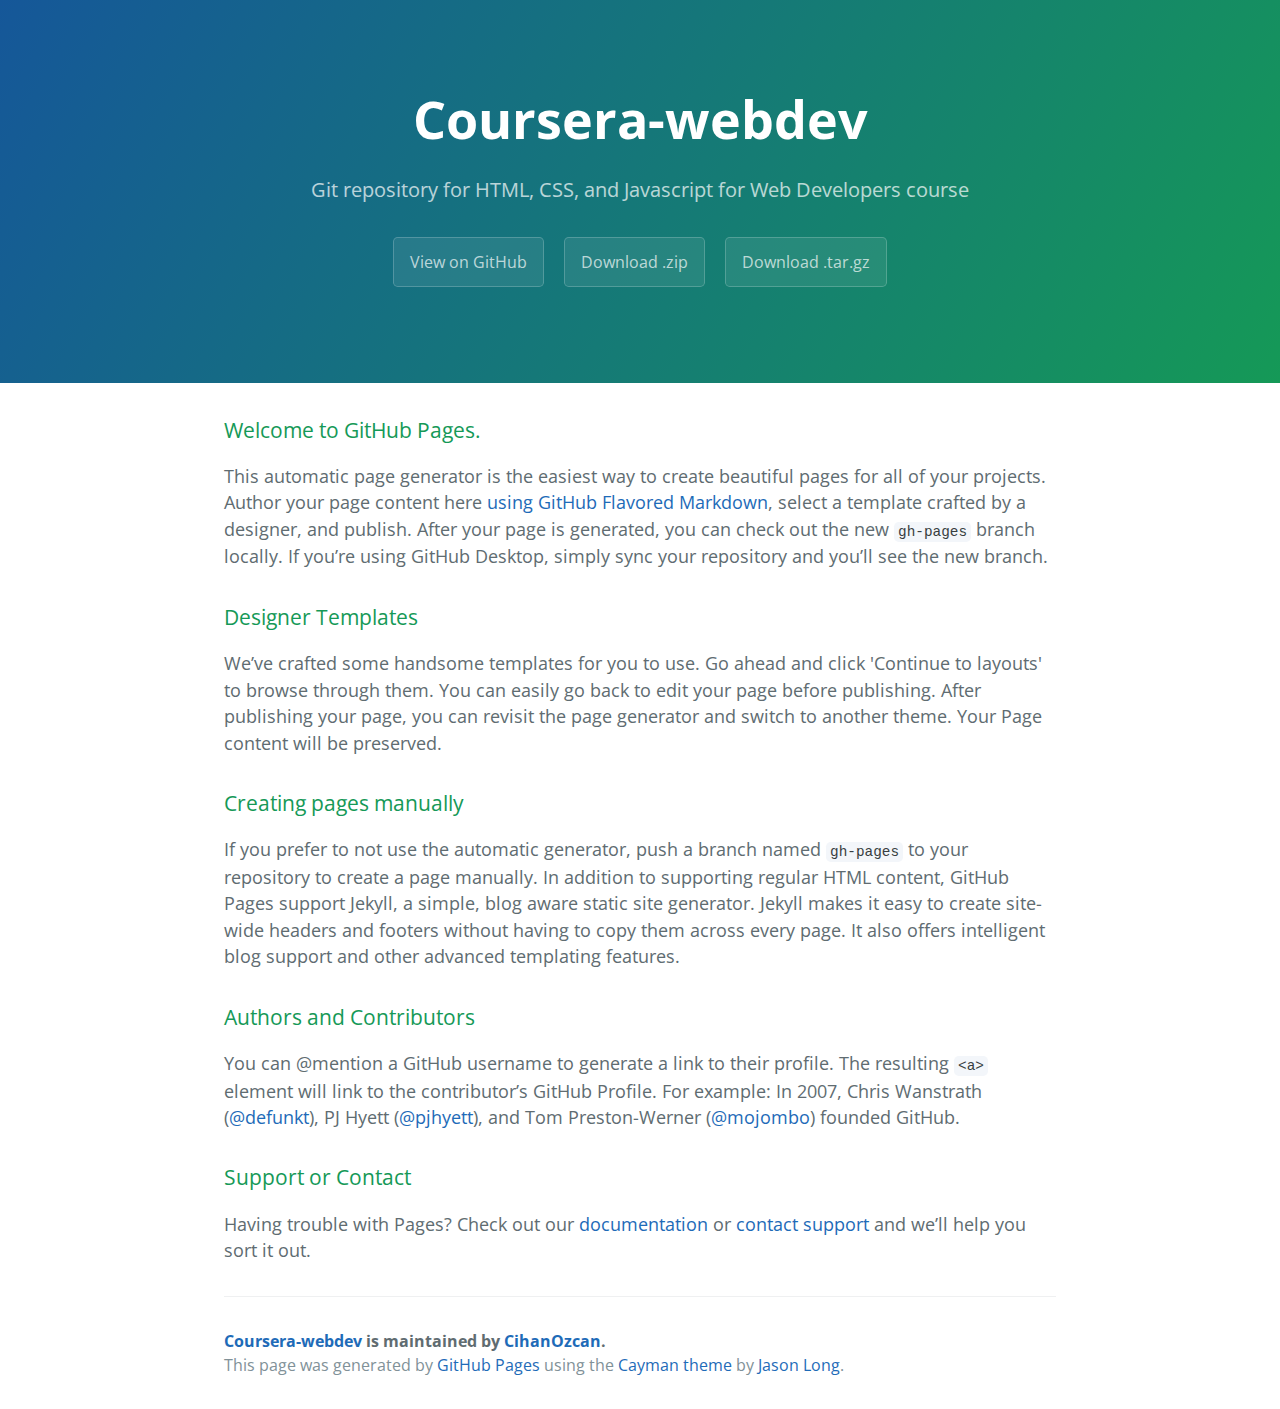
<file: index.html>
<!DOCTYPE html>
<html lang="en-us">
  <head>
    <meta charset="UTF-8">
    <title>Coursera-webdev by CihanOzcan</title>
    <meta name="viewport" content="width=device-width, initial-scale=1">
    <link rel="stylesheet" type="text/css" href="stylesheets/normalize.css" media="screen">
    <link href='https://fonts.googleapis.com/css?family=Open+Sans:400,700' rel='stylesheet' type='text/css'>
    <link rel="stylesheet" type="text/css" href="stylesheets/stylesheet.css" media="screen">
    <link rel="stylesheet" type="text/css" href="stylesheets/github-light.css" media="screen">
  </head>
  <body>
    <section class="page-header">
      <h1 class="project-name">Coursera-webdev</h1>
      <h2 class="project-tagline">Git repository for HTML, CSS, and Javascript for Web Developers course</h2>
      <a href="https://github.com/CihanOzcan/Coursera-WebDev" class="btn">View on GitHub</a>
      <a href="https://github.com/CihanOzcan/Coursera-WebDev/zipball/master" class="btn">Download .zip</a>
      <a href="https://github.com/CihanOzcan/Coursera-WebDev/tarball/master" class="btn">Download .tar.gz</a>
    </section>

    <section class="main-content">
      <h3>
<a id="welcome-to-github-pages" class="anchor" href="#welcome-to-github-pages" aria-hidden="true"><span aria-hidden="true" class="octicon octicon-link"></span></a>Welcome to GitHub Pages.</h3>

<p>This automatic page generator is the easiest way to create beautiful pages for all of your projects. Author your page content here <a href="https://guides.github.com/features/mastering-markdown/">using GitHub Flavored Markdown</a>, select a template crafted by a designer, and publish. After your page is generated, you can check out the new <code>gh-pages</code> branch locally. If you’re using GitHub Desktop, simply sync your repository and you’ll see the new branch.</p>

<h3>
<a id="designer-templates" class="anchor" href="#designer-templates" aria-hidden="true"><span aria-hidden="true" class="octicon octicon-link"></span></a>Designer Templates</h3>

<p>We’ve crafted some handsome templates for you to use. Go ahead and click 'Continue to layouts' to browse through them. You can easily go back to edit your page before publishing. After publishing your page, you can revisit the page generator and switch to another theme. Your Page content will be preserved.</p>

<h3>
<a id="creating-pages-manually" class="anchor" href="#creating-pages-manually" aria-hidden="true"><span aria-hidden="true" class="octicon octicon-link"></span></a>Creating pages manually</h3>

<p>If you prefer to not use the automatic generator, push a branch named <code>gh-pages</code> to your repository to create a page manually. In addition to supporting regular HTML content, GitHub Pages support Jekyll, a simple, blog aware static site generator. Jekyll makes it easy to create site-wide headers and footers without having to copy them across every page. It also offers intelligent blog support and other advanced templating features.</p>

<h3>
<a id="authors-and-contributors" class="anchor" href="#authors-and-contributors" aria-hidden="true"><span aria-hidden="true" class="octicon octicon-link"></span></a>Authors and Contributors</h3>

<p>You can @mention a GitHub username to generate a link to their profile. The resulting <code>&lt;a&gt;</code> element will link to the contributor’s GitHub Profile. For example: In 2007, Chris Wanstrath (<a href="https://github.com/defunkt" class="user-mention">@defunkt</a>), PJ Hyett (<a href="https://github.com/pjhyett" class="user-mention">@pjhyett</a>), and Tom Preston-Werner (<a href="https://github.com/mojombo" class="user-mention">@mojombo</a>) founded GitHub.</p>

<h3>
<a id="support-or-contact" class="anchor" href="#support-or-contact" aria-hidden="true"><span aria-hidden="true" class="octicon octicon-link"></span></a>Support or Contact</h3>

<p>Having trouble with Pages? Check out our <a href="https://help.github.com/pages">documentation</a> or <a href="https://github.com/contact">contact support</a> and we’ll help you sort it out.</p>

      <footer class="site-footer">
        <span class="site-footer-owner"><a href="https://github.com/CihanOzcan/Coursera-WebDev">Coursera-webdev</a> is maintained by <a href="https://github.com/CihanOzcan">CihanOzcan</a>.</span>

        <span class="site-footer-credits">This page was generated by <a href="https://pages.github.com">GitHub Pages</a> using the <a href="https://github.com/jasonlong/cayman-theme">Cayman theme</a> by <a href="https://twitter.com/jasonlong">Jason Long</a>.</span>
      </footer>

    </section>

  
  </body>
</html>
</file>
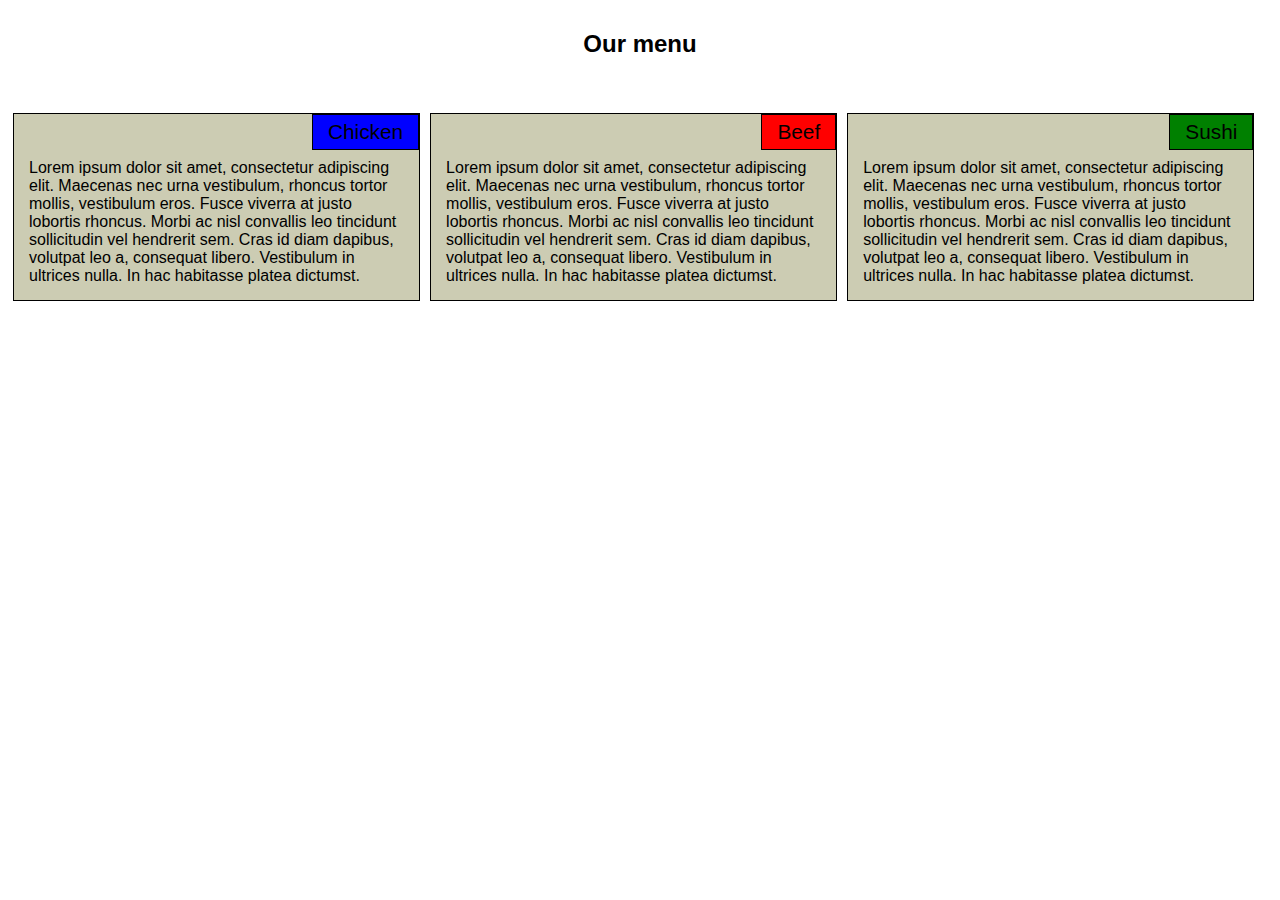
<file: module2-solution/index.html>
<!doctype html>
<html lang="en">
  <head>
    <meta charset="utf-8">
    <title>Coursera-webdev by CihanOzcan</title>
    <meta name="viewport" content="width=device-width, initial-scale=1">
    <link rel="stylesheet" href="css/MyStyle.css">
  </head>
<body>
<h1>Our menu</h1>

<div class="col-lg-4 col-md-6 col-sm-12">
<div class="insidebox">
  <section id="s1">Chicken</section>
  <p>Lorem ipsum dolor sit amet, consectetur adipiscing elit. Maecenas nec urna vestibulum, rhoncus tortor mollis, vestibulum eros. Fusce viverra at justo lobortis rhoncus. Morbi ac nisl convallis leo tincidunt sollicitudin vel hendrerit sem. Cras id diam dapibus, volutpat leo a, consequat libero. Vestibulum in ultrices nulla. In hac habitasse platea dictumst.</p>
</div>
</div>
<div class="col-lg-4 col-md-6 col-sm-12">
<div class="insidebox">
  <section id="s2">Beef</section>
  <p>Lorem ipsum dolor sit amet, consectetur adipiscing elit. Maecenas nec urna vestibulum, rhoncus tortor mollis, vestibulum eros. Fusce viverra at justo lobortis rhoncus. Morbi ac nisl convallis leo tincidunt sollicitudin vel hendrerit sem. Cras id diam dapibus, volutpat leo a, consequat libero. Vestibulum in ultrices nulla. In hac habitasse platea dictumst.</p>
</div>
</div>
<div class="col-lg-4 col-md-12 col-sm-12">
<div class="insidebox">
  <section id="s3">Sushi</section>
  <p>Lorem ipsum dolor sit amet, consectetur adipiscing elit. Maecenas nec urna vestibulum, rhoncus tortor mollis, vestibulum eros. Fusce viverra at justo lobortis rhoncus. Morbi ac nisl convallis leo tincidunt sollicitudin vel hendrerit sem. Cras id diam dapibus, volutpat leo a, consequat libero. Vestibulum in ultrices nulla. In hac habitasse platea dictumst.</p>
</div>
</div>
</body>
</html>
</file>
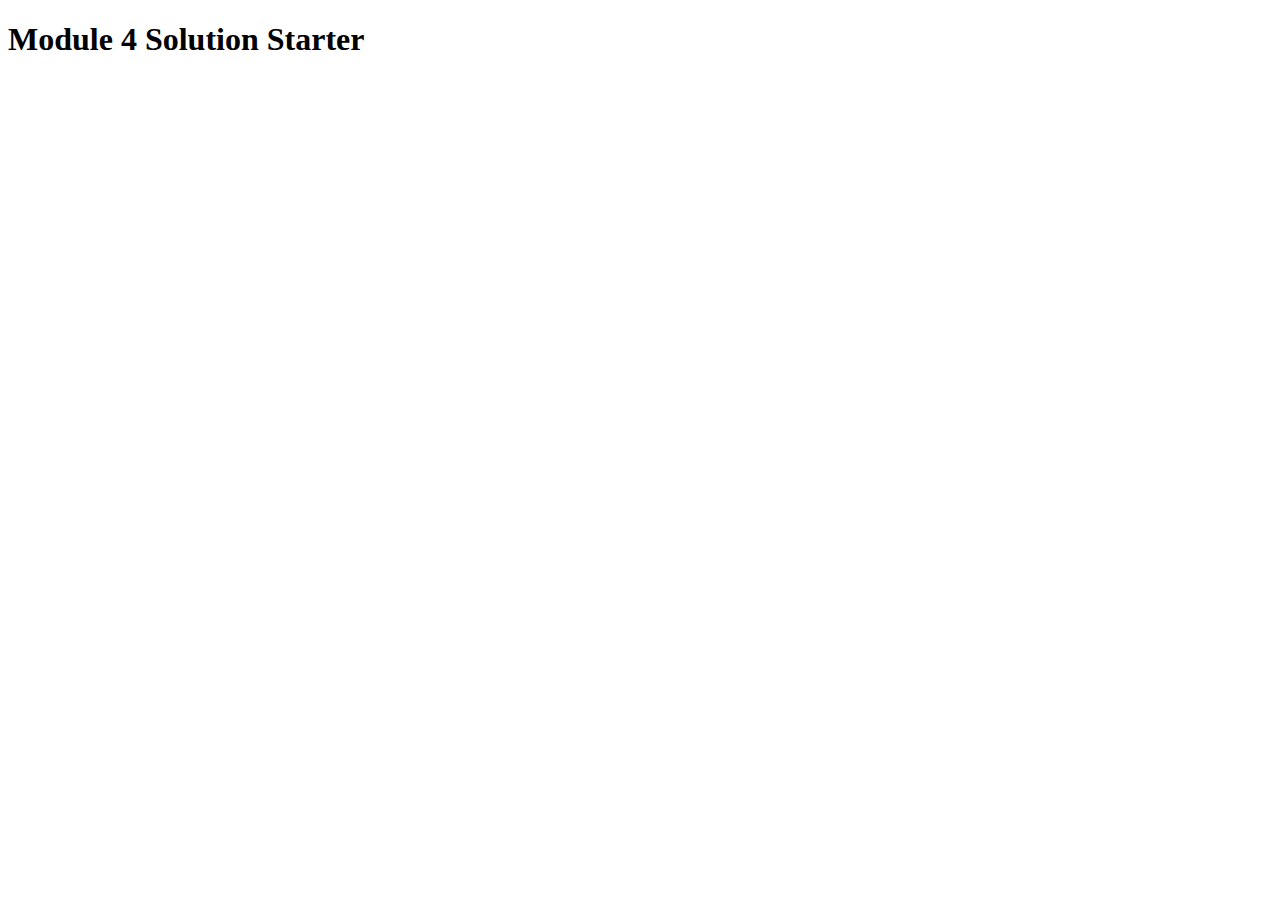
<file: module4-solution/index.html>
<!DOCTYPE html>
<html>
<head>
  <meta charset="utf-8">
  <title>Module 4 Solution Starter</title>
  <script>
    var names = []; // DO NOT REMOVE
  </script>
  <script src="SpeakHello.js"></script>
  <script src="SpeakGoodBye.js"></script>
  <script src="script.js"></script>
</head>
<body>
  <h1>Module 4 Solution Starter</h1>
</body>
</html>
</file>
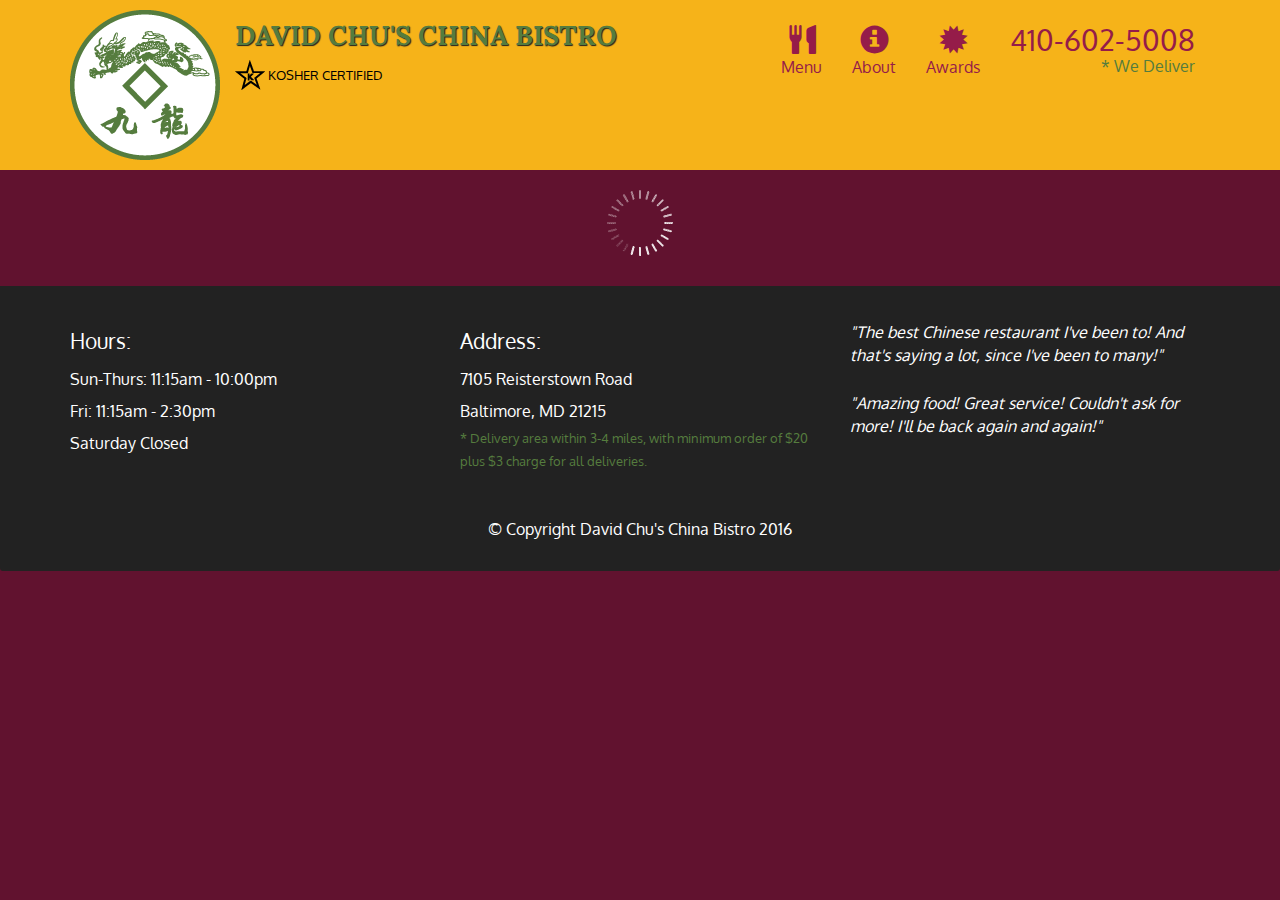
<file: module5-solution/index.html>
<!doctype html>
<html lang="en">
  <head>
    <meta charset="utf-8">
    <meta http-equiv="X-UA-Compatible" content="IE=edge">
    <meta name="viewport" content="width=device-width, initial-scale=1">
    <title>David Chu's China Bistro</title>
    <link rel="stylesheet" href="css/bootstrap.min.css">
    <link rel="stylesheet" href="css/styles.css">
    <link href='https://fonts.googleapis.com/css?family=Oxygen:400,300,700' rel='stylesheet' type='text/css'>
    <link href='https://fonts.googleapis.com/css?family=Lora' rel='stylesheet' type='text/css'>
  </head>
<body>
  <header>
    <nav id="header-nav" class="navbar navbar-default">
      <div class="container">
        <div class="navbar-header">
          <a href="index.html" class="pull-left visible-md visible-lg">
            <div id="logo-img" alt="Logo image"></div>
          </a>

          <div class="navbar-brand">
            <a href="index.html"><h1>David Chu's China Bistro</h1></a>
            <p>
              <img src="images/star-k-logo.png" alt="Kosher certification">
              <span>Kosher Certified</span>
            </p>
          </div>

          <button id="navbarToggle" type="button" class="navbar-toggle collapsed" data-toggle="collapse" data-target="#collapsable-nav" aria-expanded="false">
            <span class="sr-only">Toggle navigation</span>
            <span class="icon-bar"></span>
            <span class="icon-bar"></span>
            <span class="icon-bar"></span>
          </button>
        </div>
        
        <div id="collapsable-nav" class="collapse navbar-collapse">
           <ul id="nav-list" class="nav navbar-nav navbar-right">
            <li id="navHomeButton" class="visible-xs active">
              <a href="index.html">
                <span class="glyphicon glyphicon-home"></span> Home</a>
            </li>
            <li id="navMenuButton">
              <a href="#" onclick="$dc.loadMenuCategories();">
                <span class="glyphicon glyphicon-cutlery"></span><br class="hidden-xs"> Menu</a>
            </li>
            <li>
              <a href="#">
                <span class="glyphicon glyphicon-info-sign"></span><br class="hidden-xs"> About</a>
            </li>
            <li>
              <a href="#">
                <span class="glyphicon glyphicon-certificate"></span><br class="hidden-xs"> Awards</a>
            </li>
            <li id="phone" class="hidden-xs">
              <a href="tel:410-602-5008">
                <span>410-602-5008</span></a><div>* We Deliver</div>
            </li>
          </ul><!-- #nav-list -->
        </div><!-- .collapse .navbar-collapse -->
      </div><!-- .container -->
    </nav><!-- #header-nav -->
  </header>

  <div id="call-btn" class="visible-xs">
    <a class="btn" href="tel:410-602-5008">
    <span class="glyphicon glyphicon-earphone"></span>
    410-602-5008
    </a>
  </div>
  <div id="xs-deliver" class="text-center visible-xs">* We Deliver</div>

  <div id="main-content" class="container"></div>

  <footer class="panel-footer">
    <div class="container">
      <div class="row">
        <section id="hours" class="col-sm-4">
          <span>Hours:</span><br>
          Sun-Thurs: 11:15am - 10:00pm<br>
          Fri: 11:15am - 2:30pm<br>
          Saturday Closed
          <hr class="visible-xs">
        </section>
        <section id="address" class="col-sm-4">
          <span>Address:</span><br>
          7105 Reisterstown Road<br>
          Baltimore, MD 21215
          <p>* Delivery area within 3-4 miles, with minimum order of $20 plus $3 charge for all deliveries.</p>
          <hr class="visible-xs">
        </section>
        <section id="testimonials" class="col-sm-4">
          <p>"The best Chinese restaurant I've been to! And that's saying a lot, since I've been to many!"</p>
          <p>"Amazing food! Great service! Couldn't ask for more! I'll be back again and again!"</p>
        </section>
      </div>
      <div class="text-center">&copy; Copyright David Chu's China Bistro 2016</div>
    </div>
  </footer>

  <!-- jQuery (Bootstrap JS plugins depend on it) -->
  <script src="js/jquery-2.1.4.min.js"></script>
  <script src="js/bootstrap.min.js"></script>
  <script src="js/ajax-utils.js"></script>
  <script src="js/script.js"></script>
</body>
</html>
</file>
<file: stylesheets/stylesheet.css>
* {
  box-sizing: border-box; }

body {
  padding: 0;
  margin: 0;
  font-family: "Open Sans", "Helvetica Neue", Helvetica, Arial, sans-serif;
  font-size: 16px;
  line-height: 1.5;
  color: #606c71; }

a {
  color: #1e6bb8;
  text-decoration: none; }
  a:hover {
    text-decoration: underline; }

.btn {
  display: inline-block;
  margin-bottom: 1rem;
  color: rgba(255, 255, 255, 0.7);
  background-color: rgba(255, 255, 255, 0.08);
  border-color: rgba(255, 255, 255, 0.2);
  border-style: solid;
  border-width: 1px;
  border-radius: 0.3rem;
  transition: color 0.2s, background-color 0.2s, border-color 0.2s; }
  .btn + .btn {
    margin-left: 1rem; }

.btn:hover {
  color: rgba(255, 255, 255, 0.8);
  text-decoration: none;
  background-color: rgba(255, 255, 255, 0.2);
  border-color: rgba(255, 255, 255, 0.3); }

@media screen and (min-width: 64em) {
  .btn {
    padding: 0.75rem 1rem; } }

@media screen and (min-width: 42em) and (max-width: 64em) {
  .btn {
    padding: 0.6rem 0.9rem;
    font-size: 0.9rem; } }

@media screen and (max-width: 42em) {
  .btn {
    display: block;
    width: 100%;
    padding: 0.75rem;
    font-size: 0.9rem; }
    .btn + .btn {
      margin-top: 1rem;
      margin-left: 0; } }

.page-header {
  color: #fff;
  text-align: center;
  background-color: #159957;
  background-image: linear-gradient(120deg, #155799, #159957); }

@media screen and (min-width: 64em) {
  .page-header {
    padding: 5rem 6rem; } }

@media screen and (min-width: 42em) and (max-width: 64em) {
  .page-header {
    padding: 3rem 4rem; } }

@media screen and (max-width: 42em) {
  .page-header {
    padding: 2rem 1rem; } }

.project-name {
  margin-top: 0;
  margin-bottom: 0.1rem; }

@media screen and (min-width: 64em) {
  .project-name {
    font-size: 3.25rem; } }

@media screen and (min-width: 42em) and (max-width: 64em) {
  .project-name {
    font-size: 2.25rem; } }

@media screen and (max-width: 42em) {
  .project-name {
    font-size: 1.75rem; } }

.project-tagline {
  margin-bottom: 2rem;
  font-weight: normal;
  opacity: 0.7; }

@media screen and (min-width: 64em) {
  .project-tagline {
    font-size: 1.25rem; } }

@media screen and (min-width: 42em) and (max-width: 64em) {
  .project-tagline {
    font-size: 1.15rem; } }

@media screen and (max-width: 42em) {
  .project-tagline {
    font-size: 1rem; } }

.main-content :first-child {
  margin-top: 0; }
.main-content img {
  max-width: 100%; }
.main-content h1, .main-content h2, .main-content h3, .main-content h4, .main-content h5, .main-content h6 {
  margin-top: 2rem;
  margin-bottom: 1rem;
  font-weight: normal;
  color: #159957; }
.main-content p {
  margin-bottom: 1em; }
.main-content code {
  padding: 2px 4px;
  font-family: Consolas, "Liberation Mono", Menlo, Courier, monospace;
  font-size: 0.9rem;
  color: #383e41;
  background-color: #f3f6fa;
  border-radius: 0.3rem; }
.main-content pre {
  padding: 0.8rem;
  margin-top: 0;
  margin-bottom: 1rem;
  font: 1rem Consolas, "Liberation Mono", Menlo, Courier, monospace;
  color: #567482;
  word-wrap: normal;
  background-color: #f3f6fa;
  border: solid 1px #dce6f0;
  border-radius: 0.3rem; }
  .main-content pre > code {
    padding: 0;
    margin: 0;
    font-size: 0.9rem;
    color: #567482;
    word-break: normal;
    white-space: pre;
    background: transparent;
    border: 0; }
.main-content .highlight {
  margin-bottom: 1rem; }
  .main-content .highlight pre {
    margin-bottom: 0;
    word-break: normal; }
.main-content .highlight pre, .main-content pre {
  padding: 0.8rem;
  overflow: auto;
  font-size: 0.9rem;
  line-height: 1.45;
  border-radius: 0.3rem; }
.main-content pre code, .main-content pre tt {
  display: inline;
  max-width: initial;
  padding: 0;
  margin: 0;
  overflow: initial;
  line-height: inherit;
  word-wrap: normal;
  background-color: transparent;
  border: 0; }
  .main-content pre code:before, .main-content pre code:after, .main-content pre tt:before, .main-content pre tt:after {
    content: normal; }
.main-content ul, .main-content ol {
  margin-top: 0; }
.main-content blockquote {
  padding: 0 1rem;
  margin-left: 0;
  color: #819198;
  border-left: 0.3rem solid #dce6f0; }
  .main-content blockquote > :first-child {
    margin-top: 0; }
  .main-content blockquote > :last-child {
    margin-bottom: 0; }
.main-content table {
  display: block;
  width: 100%;
  overflow: auto;
  word-break: normal;
  word-break: keep-all; }
  .main-content table th {
    font-weight: bold; }
  .main-content table th, .main-content table td {
    padding: 0.5rem 1rem;
    border: 1px solid #e9ebec; }
.main-content dl {
  padding: 0; }
  .main-content dl dt {
    padding: 0;
    margin-top: 1rem;
    font-size: 1rem;
    font-weight: bold; }
  .main-content dl dd {
    padding: 0;
    margin-bottom: 1rem; }
.main-content hr {
  height: 2px;
  padding: 0;
  margin: 1rem 0;
  background-color: #eff0f1;
  border: 0; }

@media screen and (min-width: 64em) {
  .main-content {
    max-width: 64rem;
    padding: 2rem 6rem;
    margin: 0 auto;
    font-size: 1.1rem; } }

@media screen and (min-width: 42em) and (max-width: 64em) {
  .main-content {
    padding: 2rem 4rem;
    font-size: 1.1rem; } }

@media screen and (max-width: 42em) {
  .main-content {
    padding: 2rem 1rem;
    font-size: 1rem; } }

.site-footer {
  padding-top: 2rem;
  margin-top: 2rem;
  border-top: solid 1px #eff0f1; }

.site-footer-owner {
  display: block;
  font-weight: bold; }

.site-footer-credits {
  color: #819198; }

@media screen and (min-width: 64em) {
  .site-footer {
    font-size: 1rem; } }

@media screen and (min-width: 42em) and (max-width: 64em) {
  .site-footer {
    font-size: 1rem; } }

@media screen and (max-width: 42em) {
  .site-footer {
    font-size: 0.9rem; } }
</file>
<file: stylesheets/github-light.css>
/*
The MIT License (MIT)

Copyright (c) 2016 GitHub, Inc.

Permission is hereby granted, free of charge, to any person obtaining a copy
of this software and associated documentation files (the "Software"), to deal
in the Software without restriction, including without limitation the rights
to use, copy, modify, merge, publish, distribute, sublicense, and/or sell
copies of the Software, and to permit persons to whom the Software is
furnished to do so, subject to the following conditions:

The above copyright notice and this permission notice shall be included in all
copies or substantial portions of the Software.

THE SOFTWARE IS PROVIDED "AS IS", WITHOUT WARRANTY OF ANY KIND, EXPRESS OR
IMPLIED, INCLUDING BUT NOT LIMITED TO THE WARRANTIES OF MERCHANTABILITY,
FITNESS FOR A PARTICULAR PURPOSE AND NONINFRINGEMENT. IN NO EVENT SHALL THE
AUTHORS OR COPYRIGHT HOLDERS BE LIABLE FOR ANY CLAIM, DAMAGES OR OTHER
LIABILITY, WHETHER IN AN ACTION OF CONTRACT, TORT OR OTHERWISE, ARISING FROM,
OUT OF OR IN CONNECTION WITH THE SOFTWARE OR THE USE OR OTHER DEALINGS IN THE
SOFTWARE.

*/

.pl-c /* comment */ {
  color: #969896;
}

.pl-c1 /* constant, variable.other.constant, support, meta.property-name, support.constant, support.variable, meta.module-reference, markup.raw, meta.diff.header */,
.pl-s .pl-v /* string variable */ {
  color: #0086b3;
}

.pl-e /* entity */,
.pl-en /* entity.name */ {
  color: #795da3;
}

.pl-smi /* variable.parameter.function, storage.modifier.package, storage.modifier.import, storage.type.java, variable.other */,
.pl-s .pl-s1 /* string source */ {
  color: #333;
}

.pl-ent /* entity.name.tag */ {
  color: #63a35c;
}

.pl-k /* keyword, storage, storage.type */ {
  color: #a71d5d;
}

.pl-s /* string */,
.pl-pds /* punctuation.definition.string, string.regexp.character-class */,
.pl-s .pl-pse .pl-s1 /* string punctuation.section.embedded source */,
.pl-sr /* string.regexp */,
.pl-sr .pl-cce /* string.regexp constant.character.escape */,
.pl-sr .pl-sre /* string.regexp source.ruby.embedded */,
.pl-sr .pl-sra /* string.regexp string.regexp.arbitrary-repitition */ {
  color: #183691;
}

.pl-v /* variable */ {
  color: #ed6a43;
}

.pl-id /* invalid.deprecated */ {
  color: #b52a1d;
}

.pl-ii /* invalid.illegal */ {
  color: #f8f8f8;
  background-color: #b52a1d;
}

.pl-sr .pl-cce /* string.regexp constant.character.escape */ {
  font-weight: bold;
  color: #63a35c;
}

.pl-ml /* markup.list */ {
  color: #693a17;
}

.pl-mh /* markup.heading */,
.pl-mh .pl-en /* markup.heading entity.name */,
.pl-ms /* meta.separator */ {
  font-weight: bold;
  color: #1d3e81;
}

.pl-mq /* markup.quote */ {
  color: #008080;
}

.pl-mi /* markup.italic */ {
  font-style: italic;
  color: #333;
}

.pl-mb /* markup.bold */ {
  font-weight: bold;
  color: #333;
}

.pl-md /* markup.deleted, meta.diff.header.from-file */ {
  color: #bd2c00;
  background-color: #ffecec;
}

.pl-mi1 /* markup.inserted, meta.diff.header.to-file */ {
  color: #55a532;
  background-color: #eaffea;
}

.pl-mdr /* meta.diff.range */ {
  font-weight: bold;
  color: #795da3;
}

.pl-mo /* meta.output */ {
  color: #1d3e81;
}
</file>
<file: module2-solution/css/MyStyle.css>
* {
  box-sizing: border-box;
  font-family: Arial, Helvetica, sans-serif;
}
h1 {
  margin-top: 30px;
  color: black;
  font-size: 150%;
  text-align: center;
  font-family: Verdana, sans-serif;
}

div.insidebox {
  background-color: #ccccb3;
  position: relative;
  padding: 5px;
  border: 1px solid black;
}
section {
  position: absolute;
  top: 0;
  right: 0;
  padding: 5px 15px 5px 15px;
  border: 1px solid black;
  font-size: 130%;
}

section#s1 {
background-color: blue;
}  

section#s2 {
background-color: red;
}  

section#s3 {
background-color: green;
}  

p {
  margin-top: 30px;
  padding: 10px;
  margin-bottom: 0px;
}

    
/********** Desktop view **********/
@media (min-width: 992px) {

  .col-lg-4 {
    width: 33%;
    padding: 5px;
    float: left;
  } 
  h1 {
    margin-bottom: 50px;
  }
}


/********** Tablet view **********/
@media (min-width: 768px) and (max-width: 991px) {

  .col-md-6 {
    width: 50%;
    float: left;
    padding: 5px;
  }
  .col-md-12 {
    clear: left;
    width: 100%;
    padding: 5px;
  }
  h1 {
    margin-bottom: 35px;
  }
}
/********** Mobile view **********/
@media (max-width: 767px) {

  .col-sm-12 {
    clear: left;
    width: 100%;
    padding: 5px;
  }
  h1 {
    margin-bottom: 20px;
  }
}
</file>
<file: module5-solution/css/styles.css>
body {
  font-size: 16px;
  color: #fff;
  background-color: #61122f;
  font-family: 'Oxygen', sans-serif;
}

/** HEADER **/
#header-nav {
  background-color: #f6b319;
  border-radius: 0;
  border: 0;
}

#logo-img {
  background: url('../images/restaurant-logo_large.png') no-repeat;
  width: 150px;
  height: 150px;
  margin: 10px 15px 10px 0;
}

.navbar-brand {
  padding-top: 25px;
}
.navbar-brand h1 { /* Restaurant name */
  font-family: 'Lora', serif;
  color: #557c3e;
  font-size: 1.5em;
  text-transform: uppercase;
  font-weight: bold;
  text-shadow: 1px 1px 1px #222;
  margin-top: 0;
  margin-bottom: 0;
  line-height: .75;
}
.navbar-brand a:hover, .navbar-brand a:focus {
  text-decoration: none;
}
.navbar-brand p { /* Kosher cert */
  color: #000;
  text-transform: uppercase;
  font-size: .7em;
  margin-top: 15px;
}
.navbar-brand p span { /* Star-K */
  vertical-align: middle;
}

#nav-list {
  margin-top: 10px;
}
#nav-list a {
  color: #951C49;
  text-align: center;
}
#nav-list a:hover {
  background: #E7E7E7;
}
#nav-list a span {
  font-size: 1.8em;
}

#phone {
  margin-top: 5px;
}
#phone a { /* Phone number */
  text-align: right;
  padding-bottom: 0;
}
#phone div { /* We Deliver */
  color: #557c3e;
  text-align: right;
  padding-right: 15px;
}

.navbar-header button.navbar-toggle, .navbar-header .icon-bar {
  border: 1px solid #61122f;
}
.navbar-header button.navbar-toggle {
  clear: both;
  margin-top: -30px;
}
/* END HEADER */

/* FOOTER */
.panel-footer {
  margin-top: 30px;
  padding-top: 35px;
  padding-bottom: 30px;
  background-color: #222;
  border-top: 0;
}
.panel-footer div.row {
  margin-bottom: 35px;
}
#hours, #address {
  line-height: 2;
}
#hours > span, #address > span {
  font-size: 1.3em;
}
#address p {
  color: #557c3e;
  font-size: .8em;
  line-height: 1.8;
}
#testimonials {
  font-style: italic;
}
#testimonials p:nth-child(2) {
  margin-top: 25px;
}
/* END FOOTER */



/* HOME PAGE */
.container .jumbotron {
  box-shadow: 0 0 50px #3F0C1F;
  border: 2px solid #3F0C1F;
}

#menu-tile, #specials-tile, #map-tile {
  height: 250px;
  width: 100%;
  margin-bottom: 15px;
  position: relative;
  border: 2px solid #3F0C1F;
  overflow: hidden;
}
#menu-tile:hover, #specials-tile:hover, #map-tile:hover {
  box-shadow: 0 1px 5px 1px #cccccc;
}
#menu-tile {
  background: url('../images/menu-tile.jpg') no-repeat;
  background-position: center;
}
#specials-tile {
  background: url('../images/specials-tile.jpg') no-repeat;
  background-position: center;
}
#menu-tile span, #specials-tile span, #map-tile span {
  position: absolute;
  bottom: 0;
  right: 0;
  width: 100%;
  text-align: center;
  font-size: 1.6em;
  text-transform: uppercase;
  background-color: #000;
  color: #fff;
  opacity: .8;
}
/* END HOME PAGE */

/* MENU CATEGORIES PAGE */
.category-tile { 
  position: relative;
  border: 2px solid #3F0C1F;
  overflow: hidden;
  width: 200px;
  height: 200px;
  margin: 0 auto 15px;
}
.category-tile span {
  position: absolute;
  bottom: 0;
  right: 0;
  width: 100%;
  text-align: center;
  font-size: 1.2em;
  text-transform: uppercase;
  background-color: #000;
  color: #fff;
  opacity: .8;
}
.category-tile:hover {
  box-shadow: 0 1px 5px 1px #cccccc;
}

#menu-categories-title + div {
  margin-bottom: 50px;
}
/* END MENU CATEGORIES PAGE */

/* SINGLE CATEGORY PAGE */
.menu-item-tile {
  margin-bottom: 25px;
}
.menu-item-tile hr {
  width: 80%;
}
.menu-item-tile .menu-item-price {
  font-size: 1.1em;
  text-align: right;
  margin-top: -15px;
  margin-right: -15px;
}
.menu-item-tile .menu-item-price span {
  font-size: .6em;
}
.menu-item-photo {
  position: relative;
  border: 2px solid #3F0C1F; 
  overflow: hidden;
  padding: 0;
  margin-right: -15px;
  margin-left: auto;
  margin-bottom: 20px;
  max-width: 250px;
}
.menu-item-photo div {
  position: absolute;
  bottom: 0;
  right: 0;
  width: 80px;
  background-color: #557c3e;
  text-align: center;
}
.menu-item-description {
  padding-right: 30px;
}
h3.menu-item-title {
  margin: 0 0 10px;
}
.menu-item-details {
  font-size: .9em;
  font-style: italic;
}
/* END SINGLE CATEGORY PAGE */


/********** Large devices only **********/
@media (min-width: 1200px) {
  .container .jumbotron {
    background: url('../images/jumbotron_1200.jpg') no-repeat;
    height: 675px;
  }
}

/********** Medium devices only **********/
@media (min-width: 992px) and (max-width: 1199px) {
  /* Header */
  #logo-img {
    background: url('../images/restaurant-logo_medium.png') no-repeat;
    width: 100px;
    height: 100px;
    margin: 5px 5px 5px 0;
  }
  /* End Header */

  /* Home Page */
  .container .jumbotron {
    background: url('../images/jumbotron_992.jpg') no-repeat;
    height: 558px;
  }
  /* End Home Page */
}

/********** Small devices only **********/
@media (min-width: 768px) and (max-width: 991px) {
  /* Home Page */
  .container .jumbotron {
    background: url('../images/jumbotron_768.jpg') no-repeat;
    height: 432px;
  }
  /* End Home Page */
}

/********** Extra small devices only **********/
@media (max-width: 767px) {
  /* Header */
  .navbar-brand {
    padding-top: 10px;
    height: 80px;
  }
  .navbar-brand h1 { /* Restaurant name */
    padding-top: 10px;
    font-size: 5vw; /* 1vw = 1% of viewport width */
  }
  .navbar-brand p { /* Kosher cert */
    font-size: .6em;
    margin-top: 12px;
  }
  .navbar-brand p img { /* Star-K */
    height: 20px;
  }

  #collapsable-nav a { /* Collapsed nav menu text */
    font-size: 1.2em;
  }
  #collapsable-nav a span { /* Collapsed nav menu glyph */
    font-size: 1em;
    margin-right: 5px;
  }

  #call-btn > a {
    font-size: 1.5em;
    display: block;
    margin: 0 20px;
    padding: 10px;
    border: 2px solid #fff;
    background-color: #f6b319;
    color: #951c49;
  }
  #xs-deliver {
    margin-top: 5px;
    font-size: .7em;
    letter-spacing: .1em;
    text-transform: uppercase;
  }
  /* End Header */

  /* Footer */
  .panel-footer section {
    margin-bottom: 30px;
    text-align: center;
  }
  .panel-footer section:nth-child(3) {
    margin-bottom: 0; /* margin already exists on the whole row */
  }
  .panel-footer section hr {
    width: 50%;
  }
  /* End Footer */

  /* Home Page */
  .container .jumbotron {
    margin-top: 30px;
    padding: 0;
  }
  #menu-tile, #specials-tile {
    width: 360px;
    margin: 0 auto 15px;
  }

  .menu-item-photo {
    margin-right: auto;
  }
  .menu-item-tile .menu-item-price {
    text-align: center;
  }
  .menu-item-description {
    text-align: center;;
  }
}


/********** Super extra small devices Only :-) (e.g., iPhone 4) **********/
@media (max-width: 479px) {
  /* Header */
  .navbar-brand h1 { /* Restaurant name */
    padding-top: 5px;
    font-size: 6vw;
  }
  /* End Header */
  
  /* Home page */
  #menu-tile, #specials-tile {
    width: 280px;
    margin: 0 auto 15px;
  }

  .col-xxs-12 {
    position: relative;
    min-height: 1px;
    padding-right: 15px;
    padding-left: 15px;
    float: left;
    width: 100%;
  }
}
</file>
